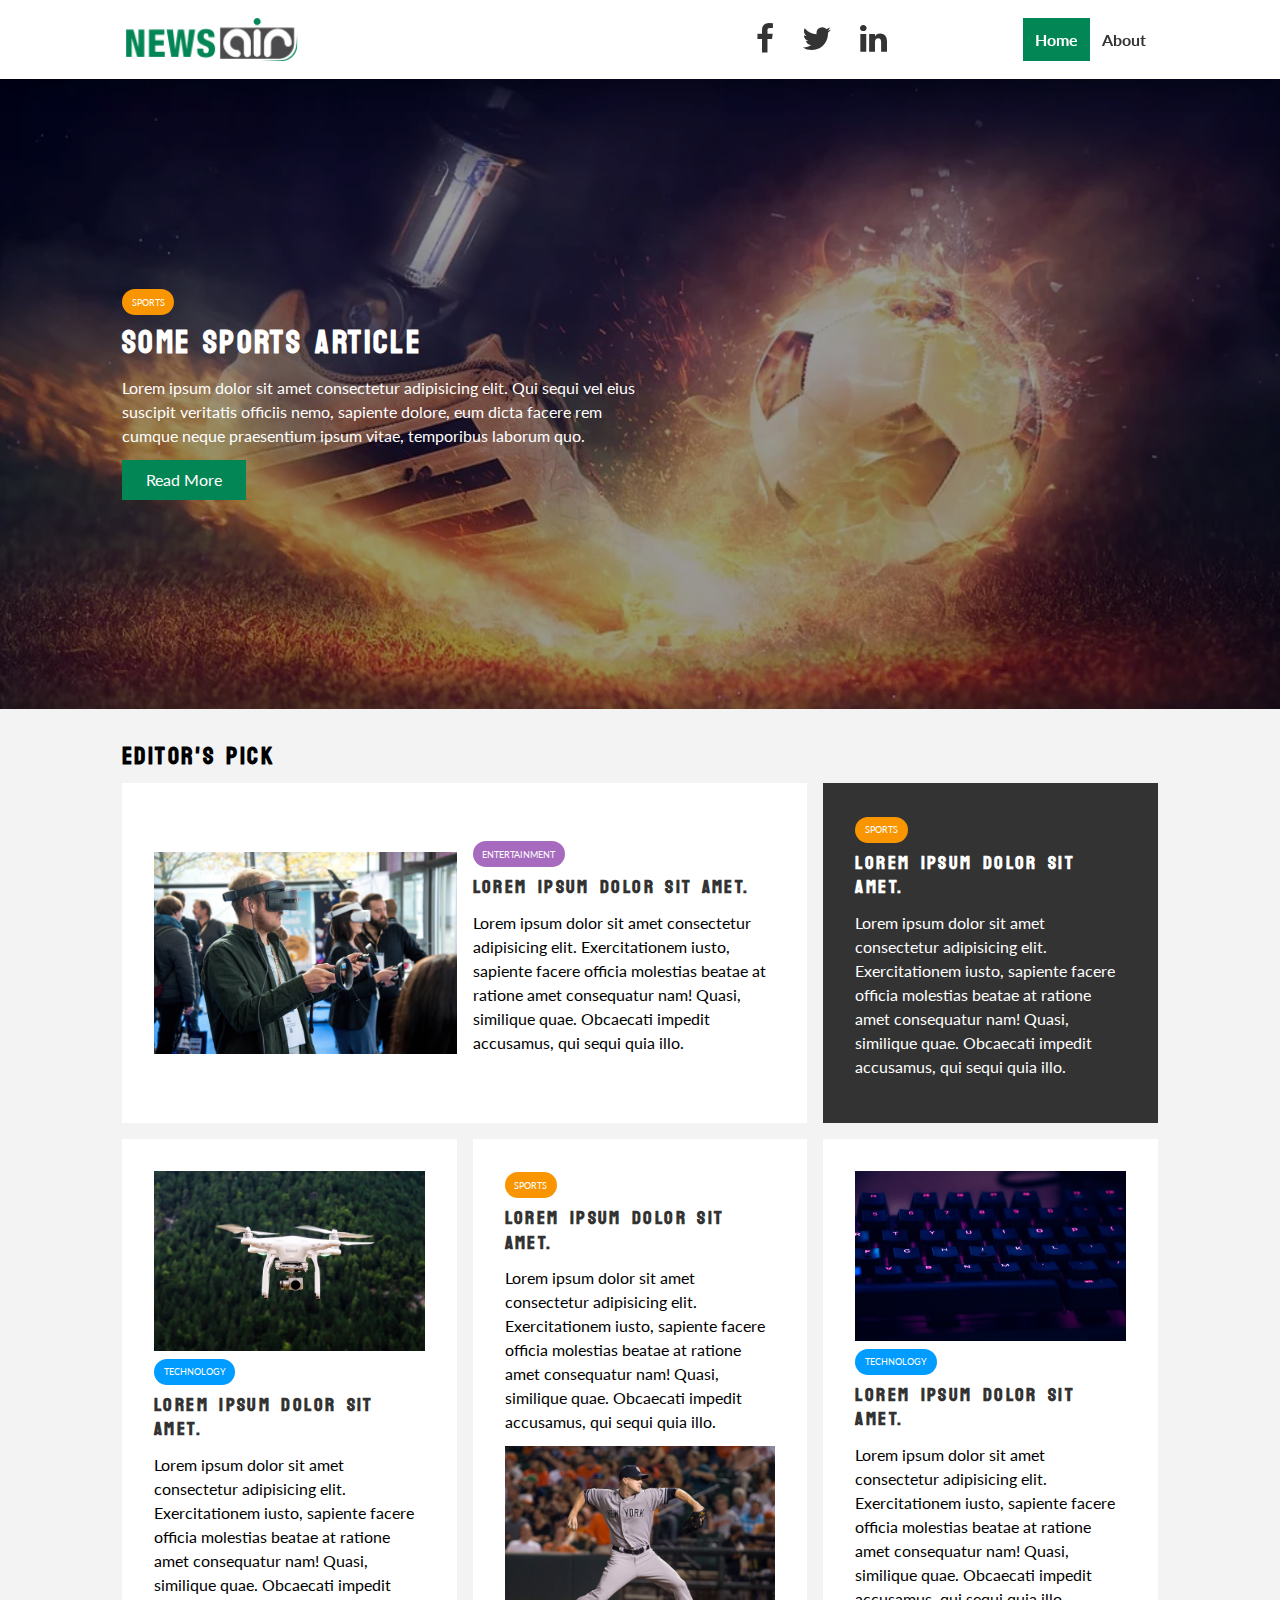
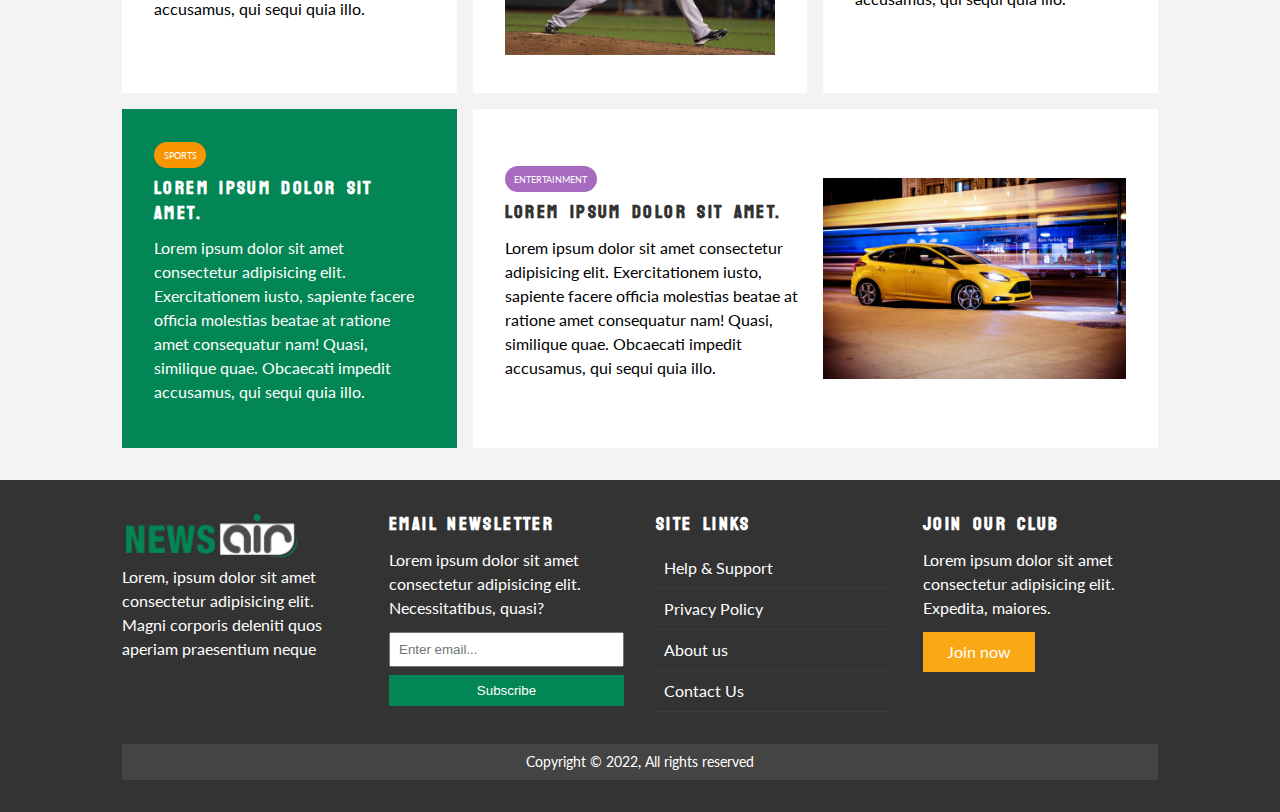
<file: index.html>
<!DOCTYPE html>
<html lang="en">
<head>
    <meta charset="UTF-8">
    <meta http-equiv="X-UA-Compatible" content="IE=edge">
    <meta name="viewport" content="width=device-width, initial-scale=1.0">
    <title>Air News | Project Based on Grids</title>

    <link rel="preconnect" href="https://fonts.googleapis.com">
    <link rel="preconnect" href="https://fonts.gstatic.com" crossorigin>
    <link href="https://fonts.googleapis.com/css2?family=Lato:wght@300;400&family=Staatliches&display=swap" rel="stylesheet">

    <link rel="stylesheet" href="https://cdnjs.cloudflare.com/ajax/libs/font-awesome/4.7.0/css/font-awesome.min.css" integrity="sha512-SfTiTlX6kk+qitfevl/7LibUOeJWlt9rbyDn92a1DqWOw9vWG2MFoays0sgObmWazO5BQPiFucnnEAjpAB+/Sw==" crossorigin="anonymous" referrerpolicy="no-referrer" />


    <link rel="stylesheet" href="css/style.css">
    <link rel="stylesheet" media="screen and (max-width: 768px)" href="css/responsive.css">
    <link rel="icon" href="images/icon.png">
</head>
<body>
    <nav class="navbar">
        <div class="container">
            <img src="images/logo.png" alt="Air news" class="logo">
            <div class="socials">
                <a href="https://facebook.com"><i class="fa fa-facebook fa-2x"></i></a>
                <a href="https://twitter.com"><i class="fa fa-twitter fa-2x"></i></a>
                <a href="https://linkedin.com"><i class="fa fa-linkedin fa-2x"></i></a>
            </div>
            <ul class="nav-links">
                <li><a href="index.html" class="active">Home</a></li>
                <li><a href="about.html">About</a></li>
            </ul>
        </div>
    </nav>
    <div id="showcase">
        <div class="container">
            <div class="showcase-content">
                <div class="category category-sports">sports</div>
            <h1>Some Sports Article</h1>
            <p>Lorem ipsum dolor sit amet consectetur adipisicing elit. Qui sequi vel eius suscipit veritatis officiis nemo, sapiente dolore, eum dicta facere rem cumque neque praesentium ipsum vitae, temporibus laborum quo.</p>
            <a href="#" class="btn btn-primary">Read More</a>
            </div>
        </div>
    </div>
    <div id="articles" class="py-2">
            <div class="container">
                <h2>Editor's Pick</h2>
                <div class="articles-container">
                    <article class="card article-grid-card">
                        <img src="images/articles/ent1.jpg" alt="">
                        <div>
                            <div class="category category-ent">entertainment</div>
                            <h3><a href="article.html">Lorem ipsum dolor sit amet.</a></h3>
                        <p>Lorem ipsum dolor sit amet consectetur adipisicing elit. Exercitationem iusto, sapiente facere officia molestias beatae at ratione amet consequatur nam! Quasi, similique quae. Obcaecati impedit accusamus, qui sequi quia illo.</p>
                        </div>
                    </article>
                    <article class="card bg-dark">
                        <div>
                            <div class="category category-sports">sports</div>
                            <h3><a href="article.html">Lorem ipsum dolor sit amet.</a></h3>
                        <p>Lorem ipsum dolor sit amet consectetur adipisicing elit. Exercitationem iusto, sapiente facere officia molestias beatae at ratione amet consequatur nam! Quasi, similique quae. Obcaecati impedit accusamus, qui sequi quia illo.</p>
                        </div>
                    </article>
                    <article class="card">
                        <img src="images/articles/tech1.jpg" alt="">
                        <div>
                            <div class="category category-tech">technology</div>
                            <h3><a href="article.html">Lorem ipsum dolor sit amet.</a></h3>
                        <p>Lorem ipsum dolor sit amet consectetur adipisicing elit. Exercitationem iusto, sapiente facere officia molestias beatae at ratione amet consequatur nam! Quasi, similique quae. Obcaecati impedit accusamus, qui sequi quia illo.</p>
                        </div>
                    </article>
                    <article class="card">
                        <div>
                            <div class="category category-sports">sports</div>
                            <h3><a href="article.html">Lorem ipsum dolor sit amet.</a></h3>
                        <p>Lorem ipsum dolor sit amet consectetur adipisicing elit. Exercitationem iusto, sapiente facere officia molestias beatae at ratione amet consequatur nam! Quasi, similique quae. Obcaecati impedit accusamus, qui sequi quia illo.</p>
                        </div>
                        <img src="images/articles/sports1.jpg" alt="">
                    </article>
                    <article class="card">
                        <img src="images/articles/tech2.jpg" alt="">
                        <div>
                            <div class="category category-tech">technology</div>
                            <h3><a href="article.html">Lorem ipsum dolor sit amet.</a></h3>
                        <p>Lorem ipsum dolor sit amet consectetur adipisicing elit. Exercitationem iusto, sapiente facere officia molestias beatae at ratione amet consequatur nam! Quasi, similique quae. Obcaecati impedit accusamus, qui sequi quia illo.</p>
                        </div>
                    </article>
                    <article class="card bg-primary">
                        <div>
                            <div class="category category-sports">sports</div>
                            <h3><a href="article.html">Lorem ipsum dolor sit amet.</a></h3>
                        <p>Lorem ipsum dolor sit amet consectetur adipisicing elit. Exercitationem iusto, sapiente facere officia molestias beatae at ratione amet consequatur nam! Quasi, similique quae. Obcaecati impedit accusamus, qui sequi quia illo.</p>
                        </div>
                    </article>
                    <article class="card article-grid-card">
                       
                        <div>
                            <div class="category category-ent">entertainment</div>
                            <h3><a href="article.html">Lorem ipsum dolor sit amet.</a></h3>
                        <p>Lorem ipsum dolor sit amet consectetur adipisicing elit. Exercitationem iusto, sapiente facere officia molestias beatae at ratione amet consequatur nam! Quasi, similique quae. Obcaecati impedit accusamus, qui sequi quia illo.</p>
                        </div>
                        <img src="images/articles/ent2.jpg" alt="">
                    </article>
                </div>
            </div>
    </div>
    <footer id="main-footer" class="bg-dark py-2">
        <div class="container">
            <div>
                <img src="images/logo_light.png" alt="Air News" class="footer-logo">
                <p>
                    Lorem, ipsum dolor sit amet consectetur adipisicing elit. Magni corporis deleniti quos aperiam praesentium neque
                </p>
            </div>
            <div>
                <h3>Email Newsletter</h3>
        <p>Lorem ipsum dolor sit amet consectetur adipisicing elit. Necessitatibus, quasi?</p>
        <form>
            <input type="email" placeholder="Enter email...">
            <input type="submit" class="btn btn-primary btn-block" value="Subscribe">
        </form>
        </div>
        <div>
            <h3>Site links</h3>
            <ul class="list">
                <li><a href="#">Help &amp; Support</a></li>
                <li><a href="#">Privacy Policy</a></li>
                <li><a href="#">About us</a></li>
                <li><a href="#">Contact Us</a></li>
            </ul>
        </div>
        <div>
            <h3>Join our club</h3>
            <p>Lorem ipsum dolor sit amet consectetur adipisicing elit. Expedita, maiores.</p>
            <a href="#" class="btn btn-secondary">Join now</a>
        </div>
        <div>
            <p class="m-0">Copyright &copy; 2022, All rights reserved</p>
        </div>
        </div>
        
    </footer>
</body>
</html>
</file>
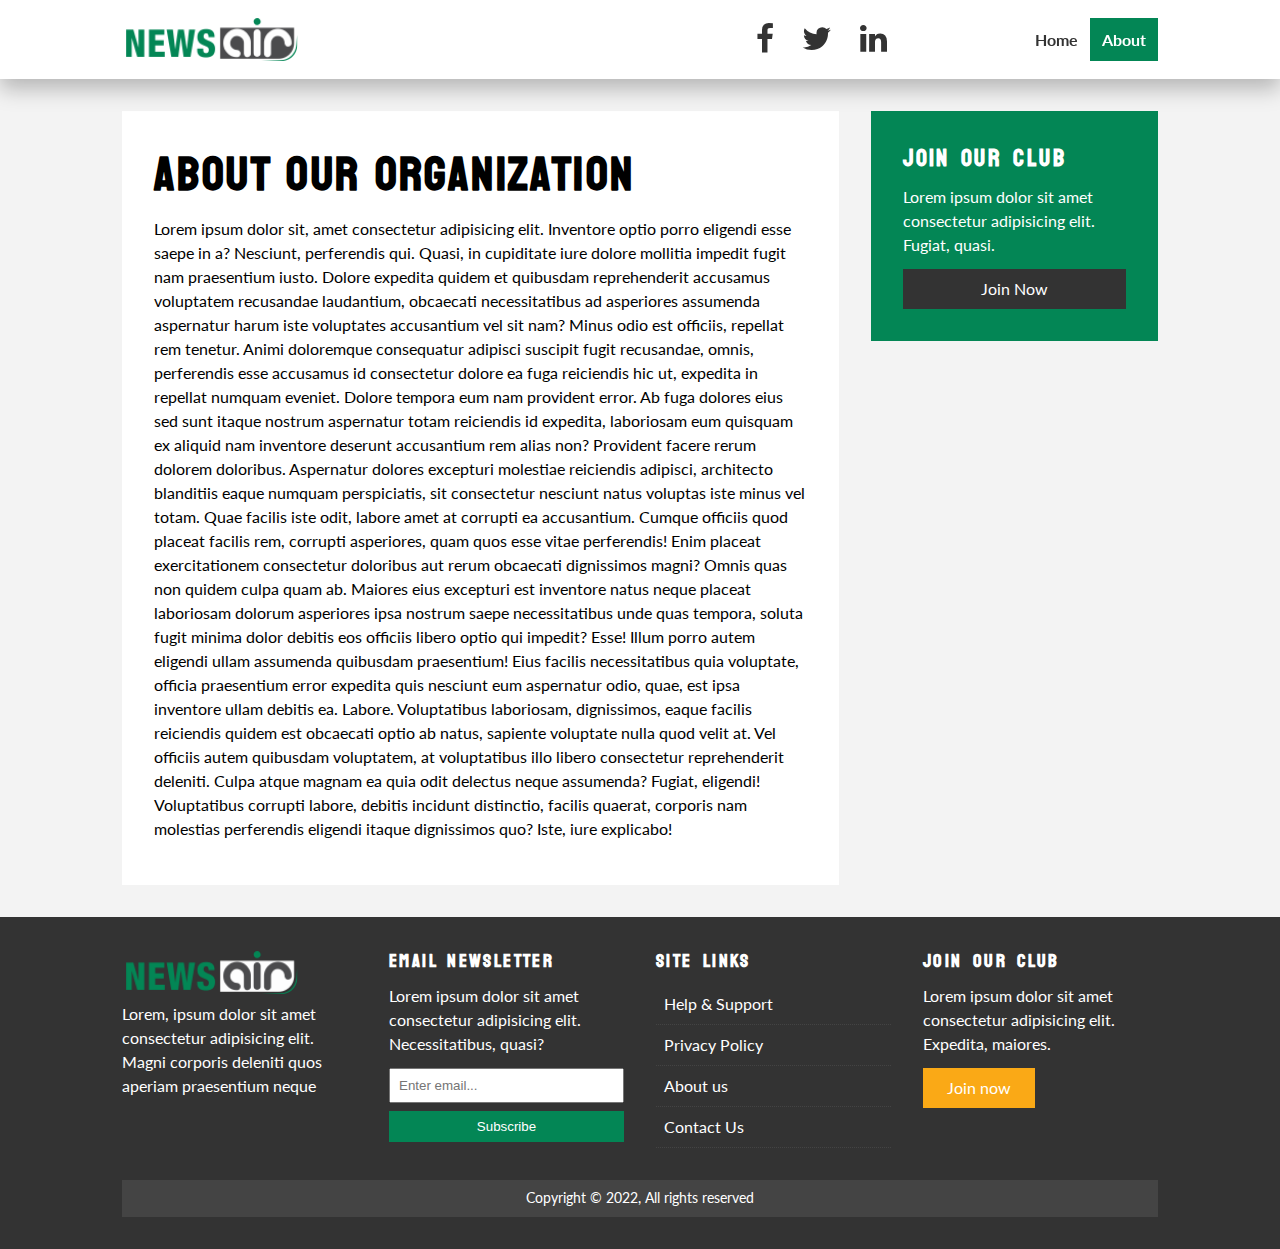
<file: about.html>
<!DOCTYPE html>
<html lang="en">
<head>
    <meta charset="UTF-8">
    <meta http-equiv="X-UA-Compatible" content="IE=edge">
    <meta name="viewport" content="width=device-width, initial-scale=1.0">
    <title>Air News | Project Based on Grids</title>

    <link rel="preconnect" href="https://fonts.googleapis.com">
    <link rel="preconnect" href="https://fonts.gstatic.com" crossorigin>
    <link href="https://fonts.googleapis.com/css2?family=Lato:wght@300;400&family=Staatliches&display=swap" rel="stylesheet">

    <link rel="stylesheet" href="https://cdnjs.cloudflare.com/ajax/libs/font-awesome/4.7.0/css/font-awesome.min.css" integrity="sha512-SfTiTlX6kk+qitfevl/7LibUOeJWlt9rbyDn92a1DqWOw9vWG2MFoays0sgObmWazO5BQPiFucnnEAjpAB+/Sw==" crossorigin="anonymous" referrerpolicy="no-referrer" />

    <link rel="stylesheet" href="css/style.css">
    <link rel="stylesheet" media="screen and (max-width: 768px)" href="css/responsive.css">
    <link rel="icon" href="images/icon.png">
</head>
<body>
    <nav class="navbar">
        <div class="container">
            <img src="images/logo.png" alt="Air news" class="logo">
            <div class="socials">
                <a href="https://facebook.com"><i class="fa fa-facebook fa-2x"></i></a>
                <a href="https://twitter.com"><i class="fa fa-twitter fa-2x"></i></a>
                <a href="https://linkedin.com"><i class="fa fa-linkedin fa-2x"></i></a>
            </div>
            <ul class="nav-links">
                <li><a href="index.html">Home</a></li>
                <li><a href="about.html" class="active">About</a></li>
            </ul>
        </div>
    </nav>
    <section id="about">
        <div class="container">
            <div class="page-content py-2">
                    <div class="card">
                        <h1 class="l-heading">About Our Organization</h1>
                        <p>Lorem ipsum dolor sit, amet consectetur adipisicing elit. Inventore optio porro eligendi esse saepe in a? Nesciunt, perferendis qui. Quasi, in cupiditate iure dolore mollitia impedit fugit nam praesentium iusto.
                        Dolore expedita quidem et quibusdam reprehenderit accusamus voluptatem recusandae laudantium, obcaecati necessitatibus ad asperiores assumenda aspernatur harum iste voluptates accusantium vel sit nam? Minus odio est officiis, repellat rem tenetur.
                        Animi doloremque consequatur adipisci suscipit fugit recusandae, omnis, perferendis esse accusamus id consectetur dolore ea fuga reiciendis hic ut, expedita in repellat numquam eveniet. Dolore tempora eum nam provident error.
                        Ab fuga dolores eius sed sunt itaque nostrum aspernatur totam reiciendis id expedita, laboriosam eum quisquam ex aliquid nam inventore deserunt accusantium rem alias non? Provident facere rerum dolorem doloribus.
                        Aspernatur dolores excepturi molestiae reiciendis adipisci, architecto blanditiis eaque numquam perspiciatis, sit consectetur nesciunt natus voluptas iste minus vel totam. Quae facilis iste odit, labore amet at corrupti ea accusantium.
                        Cumque officiis quod placeat facilis rem, corrupti asperiores, quam quos esse vitae perferendis! Enim placeat exercitationem consectetur doloribus aut rerum obcaecati dignissimos magni? Omnis quas non quidem culpa quam ab.
                        Maiores eius excepturi est inventore natus neque placeat laboriosam dolorum asperiores ipsa nostrum saepe necessitatibus unde quas tempora, soluta fugit minima dolor debitis eos officiis libero optio qui impedit? Esse!
                        Illum porro autem eligendi ullam assumenda quibusdam praesentium! Eius facilis necessitatibus quia voluptate, officia praesentium error expedita quis nesciunt eum aspernatur odio, quae, est ipsa inventore ullam debitis ea. Labore.
                        Voluptatibus laboriosam, dignissimos, eaque facilis reiciendis quidem est obcaecati optio ab natus, sapiente voluptate nulla quod velit at. Vel officiis autem quibusdam voluptatem, at voluptatibus illo libero consectetur reprehenderit deleniti.
                        Culpa atque magnam ea quia odit delectus neque assumenda? Fugiat, eligendi! Voluptatibus corrupti labore, debitis incidunt distinctio, facilis quaerat, corporis nam molestias perferendis eligendi itaque dignissimos quo? Iste, iure explicabo!
                        </p>
                    </div>
                    <div class="card bg-primary">
                        <h2>Join our club</h2>
                        <p>Lorem ipsum dolor sit amet consectetur adipisicing elit. Fugiat, quasi.</p>
                    <a href="#" class="btn btn-dark btn-block">Join Now</a>
                    </div>
            </div>
        </div>
 <footer id="main-footer" class="bg-dark py-2">
            <div class="container">
                <div>
                    <img src="images/logo_light.png" alt="Air News" class="footer-logo">
                    <p>
                        Lorem, ipsum dolor sit amet consectetur adipisicing elit. Magni corporis deleniti quos aperiam praesentium neque
                    </p>
                </div>
                <div>
                    <h3>Email Newsletter</h3>
            <p>Lorem ipsum dolor sit amet consectetur adipisicing elit. Necessitatibus, quasi?</p>
            <form>
                <input type="email" placeholder="Enter email...">
                <input type="submit" class="btn btn-primary btn-block" value="Subscribe">
            </form>
            </div>
            <div>
                <h3>Site links</h3>
                <ul class="list">
                    <li><a href="#">Help &amp; Support</a></li>
                    <li><a href="#">Privacy Policy</a></li>
                    <li><a href="#">About us</a></li>
                    <li><a href="#">Contact Us</a></li>
                </ul>
            </div>
            <div>
                <h3>Join our club</h3>
                <p>Lorem ipsum dolor sit amet consectetur adipisicing elit. Expedita, maiores.</p>
                <a href="#" class="btn btn-secondary">Join now</a>
            </div>
            <div>
                <p class="m-0">Copyright &copy; 2022, All rights reserved</p>
            </div>
            </div>
            
        </footer>
    </section>
</body>
</html>
</file>
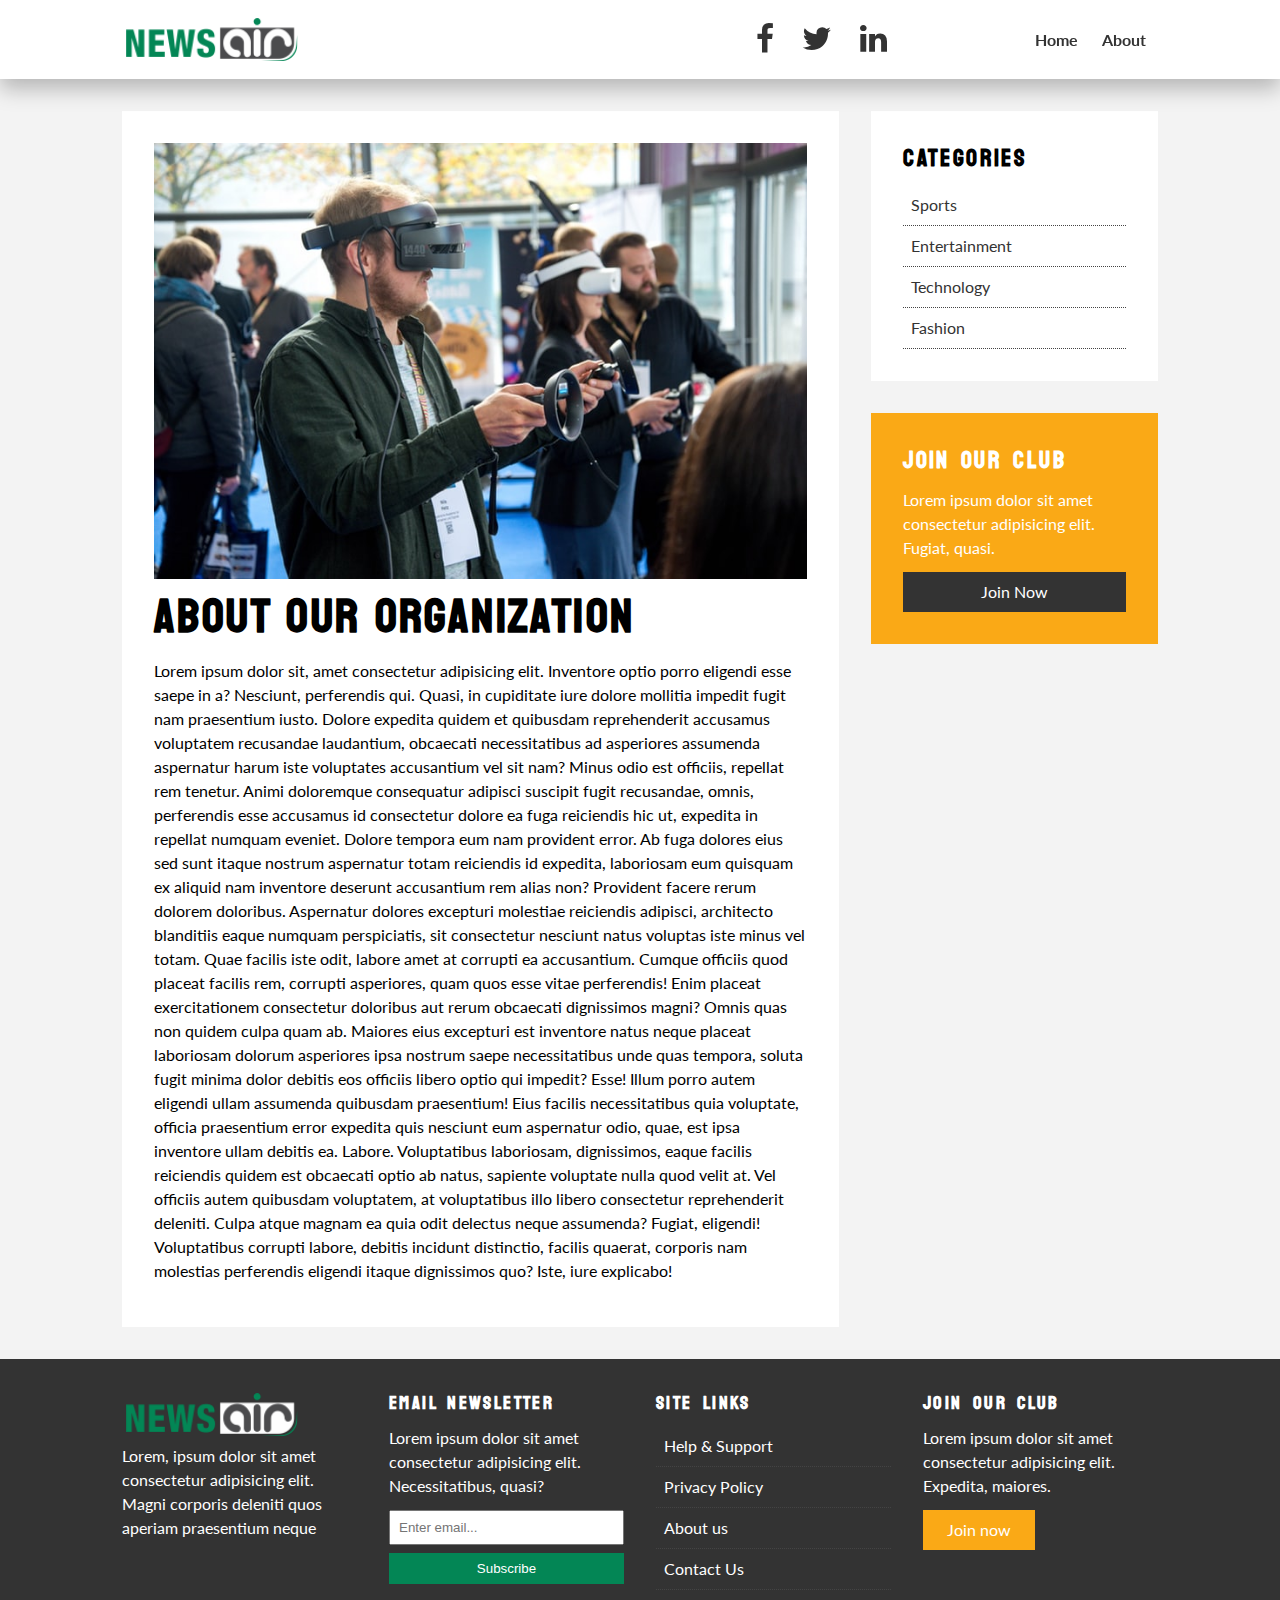
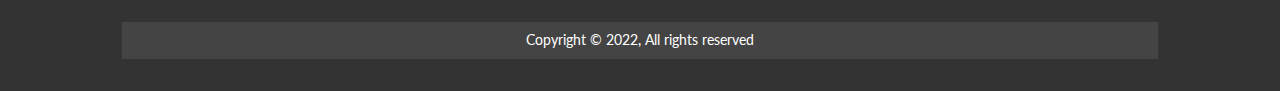
<file: article.html>
<!DOCTYPE html>
<html lang="en">
<head>
    <meta charset="UTF-8">
    <meta http-equiv="X-UA-Compatible" content="IE=edge">
    <meta name="viewport" content="width=device-width, initial-scale=1.0">
    <title>Air News | Project Based on Grids</title>

    <link rel="preconnect" href="https://fonts.googleapis.com">
    <link rel="preconnect" href="https://fonts.gstatic.com" crossorigin>
    <link href="https://fonts.googleapis.com/css2?family=Lato:wght@300;400&family=Staatliches&display=swap" rel="stylesheet">

    <link rel="stylesheet" href="https://cdnjs.cloudflare.com/ajax/libs/font-awesome/4.7.0/css/font-awesome.min.css" integrity="sha512-SfTiTlX6kk+qitfevl/7LibUOeJWlt9rbyDn92a1DqWOw9vWG2MFoays0sgObmWazO5BQPiFucnnEAjpAB+/Sw==" crossorigin="anonymous" referrerpolicy="no-referrer" />

    <link rel="stylesheet" href="css/style.css">
    <link rel="stylesheet" media="screen and (max-width: 768px)" href="css/responsive.css">
    <link rel="icon" href="images/icon.png">
</head>
<body>
    <nav class="navbar">
        <div class="container">
            <img src="images/logo.png" alt="Air news" class="logo">
            <div class="socials">
                <a href="https://facebook.com"><i class="fa fa-facebook fa-2x"></i></a>
                <a href="https://twitter.com"><i class="fa fa-twitter fa-2x"></i></a>
                <a href="https://linkedin.com"><i class="fa fa-linkedin fa-2x"></i></a>
            </div>
            <ul class="nav-links">
                <li><a href="index.html">Home</a></li>
                <li><a href="about.html">About</a></li>
            </ul>
        </div>
    </nav>
    <section id="about">
        <div class="container">
            <div class="page-content py-2">
                    <div class="card">
                        <img src="/images/articles/ent1.jpg" alt="">
                        <h1 class="l-heading">About Our Organization</h1>
                        <p>Lorem ipsum dolor sit, amet consectetur adipisicing elit. Inventore optio porro eligendi esse saepe in a? Nesciunt, perferendis qui. Quasi, in cupiditate iure dolore mollitia impedit fugit nam praesentium iusto.
                        Dolore expedita quidem et quibusdam reprehenderit accusamus voluptatem recusandae laudantium, obcaecati necessitatibus ad asperiores assumenda aspernatur harum iste voluptates accusantium vel sit nam? Minus odio est officiis, repellat rem tenetur.
                        Animi doloremque consequatur adipisci suscipit fugit recusandae, omnis, perferendis esse accusamus id consectetur dolore ea fuga reiciendis hic ut, expedita in repellat numquam eveniet. Dolore tempora eum nam provident error.
                        Ab fuga dolores eius sed sunt itaque nostrum aspernatur totam reiciendis id expedita, laboriosam eum quisquam ex aliquid nam inventore deserunt accusantium rem alias non? Provident facere rerum dolorem doloribus.
                        Aspernatur dolores excepturi molestiae reiciendis adipisci, architecto blanditiis eaque numquam perspiciatis, sit consectetur nesciunt natus voluptas iste minus vel totam. Quae facilis iste odit, labore amet at corrupti ea accusantium.
                        Cumque officiis quod placeat facilis rem, corrupti asperiores, quam quos esse vitae perferendis! Enim placeat exercitationem consectetur doloribus aut rerum obcaecati dignissimos magni? Omnis quas non quidem culpa quam ab.
                        Maiores eius excepturi est inventore natus neque placeat laboriosam dolorum asperiores ipsa nostrum saepe necessitatibus unde quas tempora, soluta fugit minima dolor debitis eos officiis libero optio qui impedit? Esse!
                        Illum porro autem eligendi ullam assumenda quibusdam praesentium! Eius facilis necessitatibus quia voluptate, officia praesentium error expedita quis nesciunt eum aspernatur odio, quae, est ipsa inventore ullam debitis ea. Labore.
                        Voluptatibus laboriosam, dignissimos, eaque facilis reiciendis quidem est obcaecati optio ab natus, sapiente voluptate nulla quod velit at. Vel officiis autem quibusdam voluptatem, at voluptatibus illo libero consectetur reprehenderit deleniti.
                        Culpa atque magnam ea quia odit delectus neque assumenda? Fugiat, eligendi! Voluptatibus corrupti labore, debitis incidunt distinctio, facilis quaerat, corporis nam molestias perferendis eligendi itaque dignissimos quo? Iste, iure explicabo!
                 </p>
                    </div>
                    <div class="card">
                        <h2>Categories</h2>
                        <ul class="list">
                            <li><a href="#">Sports</a></li>
                            <li><a href="#">Entertainment</a></li>
                            <li><a href="#">Technology</a></li>
                            <li><a href="#">Fashion</a></li>
                        </ul>
                    </div>
                    <div class="card bg-secondary">
                        <h2>Join our club</h2>
                        <p>Lorem ipsum dolor sit amet consectetur adipisicing elit. Fugiat, quasi.</p>
                    <a href="#" class="btn btn-dark btn-block">Join Now</a>
                    </div>
            </div>
        </div>
 <footer id="main-footer" class="bg-dark py-2">
            <div class="container">
                <div>
                    <img src="images/logo_light.png" alt="Air News" class="footer-logo">
                    <p>
                        Lorem, ipsum dolor sit amet consectetur adipisicing elit. Magni corporis deleniti quos aperiam praesentium neque
                    </p>
                </div>
                <div>
                    <h3>Email Newsletter</h3>
            <p>Lorem ipsum dolor sit amet consectetur adipisicing elit. Necessitatibus, quasi?</p>
            <form>
                <input type="email" placeholder="Enter email...">
                <input type="submit" class="btn btn-primary btn-block" value="Subscribe">
            </form>
            </div>
            <div>
                <h3>Site links</h3>
                <ul class="list">
                    <li><a href="#">Help &amp; Support</a></li>
                    <li><a href="#">Privacy Policy</a></li>
                    <li><a href="#">About us</a></li>
                    <li><a href="#">Contact Us</a></li>
                </ul>
            </div>
            <div>
                <h3>Join our club</h3>
                <p>Lorem ipsum dolor sit amet consectetur adipisicing elit. Expedita, maiores.</p>
                <a href="#" class="btn btn-secondary">Join now</a>
            </div>
            <div>
                <p class="m-0">Copyright &copy; 2022, All rights reserved</p>
            </div>
            </div>
            
        </footer>
    </section>
</body>
</html>
</file>
<file: css/style.css>
:root {
    --primary-color: #038655;
    --secondary-color: #FAA916;
    --light-color: #F3F3F3;
    --dark-color: #333;
    --category-sports: #F99500;
    --category-ent: #A66BBE;
    --category-tech: #009CFF;
    --max-width: 1100px;
}

/**************************************************************************************************
**************************** BASE STYLES **********************************************************
**************************************************************************************************/
* {
    margin: 0;
    padding: 0;
    box-sizing: border-box;
}

body {
    background: var(--light-color);
    font-family: 'Lato', sans-serif;
    line-height: 1.5;
}

p {
    margin-bottom: 0.75rem;
}

a {
    text-decoration: none;
    color: var(--dark-color);
}

ul {
    list-style: none;
}

img {
    width: 100%;
}

h1, h2, h3, h4, h5, h6 {
    font-family: 'Staatliches', cursive;
    margin-bottom: 0.7rem;
    line-height: 1.3;
    letter-spacing: .15rem;
    word-spacing: .30rem;
}


::selection {
    background: rgba(3,134,85, 0.8);
    color: #FFF;
}
::-webkit-scrollbar {
    width: 12px;
}
::-webkit-scrollbar-track {
    box-shadow: inset 0 0 6px rgba(0, 0, 0, 0.5);
    border-radius: 10px;    
}
::-webkit-scrollbar-thumb {
    border-radius: 10px;
    background: var(--primary-color);
}
::-webkit-scrollbar-thumb:window-inactive {
    background: rgba(3,134,85, 0.6);
}


/****************************************************************************************************
************************************ UTILITY CLASSES ************************************************
****************************************************************************************************/

.container {
    max-width: var(--max-width);
    margin: 0 auto;
    padding: 0 2rem;
}
.card {
    background: #FFF;
    padding: 2rem;
}
.bg-light {
    background: var(--light-color) !important;
    color: var(--dark-color) !important;
}
.bg-dark {
    background: var(--dark-color) !important;
    color: #FFF !important;
}
.bg-primary {
    background: var(--primary-color) !important;
    color: #FFF !important;
}

.bg-secondary {
    background: var(--secondary-color) !important;
    color: #FFF !important;
}

.bg-dark a,
.bg-primary a,
.bg-secondary a {
    color: #FFF;
}

.m-0 { margin: 0; }

.py-1 { padding: 1.5rem 0 !important; }
.py-2 { padding: 2rem 0 !important; }
.py-3 { padding: 3rem 0; }

.p-1 { padding: 1.5rem; }
.p-2 { padding: 2rem; }
.p-3 { padding: 3rem; }

.l-heading { font-size: 3rem; }
.m-heading { font-size: 2.2rem; }
.sm-heading { font-size: 1.7rem; }

ul.list li {
    padding: 0.5rem;
    border-bottom: dotted 1px #444;
}
ul.list li a:hover {
    color: var(--primary-color);
}

/*******Category******
************************/
.category{
    display: inline-block;
    color: #fff;
    font-size: .55rem;
    text-transform: uppercase;
    padding: .4rem .6rem;
    border-radius: 15px;
    margin-bottom: .5rem;
}
.category-sports{background-color: var(--category-sports);}
.category-tech{background-color: var(--category-tech);}
.category-ent{background-color: var(--category-ent);}
/****************************************************************************************************
************************************ BUTTONS CLASSES ************************************************
****************************************************************************************************/
.btn {
    display: inline-block;
    border: none;
    padding: .5rem 1.5rem;
}
.btn-block {
    display: block;
    text-align: center;
    width: 100%;
}
.btn-primary {
    background: var(--primary-color);
    color: #FFF;
}
.btn-secondary {
    background: var(--secondary-color);
    color: #FFF;
}
.btn-light {
    background: var(--light-color);
    color: var(--dark-color);
}
.btn-dark {
    background: var(--dark-color);
    color: #FFF;
}
.btn:hover {
    opacity: 0.85;
    transition: opacity .3s;
    cursor: pointer;
}
.navbar{
    background-color: #fff;
    position: sticky;
    top: 0;
    left: 0;
    z-index: 9999;
    box-shadow: 0 10px 20px rgba(0,0,0,0.25);
    padding: 1rem;
}
.navbar .container{
    display: grid;
    grid-template-columns: 3fr 1fr 1fr;
    align-items: center;
}
.navbar .logo{
    max-width: 180px;
}
.socials a{
    padding: .75rem;
}
.nav-links{
    display: flex;
    justify-content: flex-end;
}
.nav-links li a{
    padding: .75rem;
    margin-right: 10px;
    font-weight: bold;
}
.nav-links li a:last-child{
    margin-right: 0;
}
.nav-links li a.active{
    background: var(--primary-color);
    color: #fff;
}
.nav-links li a:hover{
    background: var(--light-color);
    color: var(--dark-color);
}

#showcase{
    position: relative;
    background: url('../images/featured.jpg')center center;
    background-size: cover;
}
#showcase:before{
    position: absolute;
    top: 0;
    left: 0;
    content: '';
    display: block;
    height: 100%;
    width: 100%;
    background: rgba(0,0,0,0.4);
}
#showcase .container{
    display: grid;
    min-height: 70vh;
    grid-template-columns: repeat(2,1fr);
    align-items: center;
}
.showcase-content{
    z-index: 1;
    color: #fff;
}
.articles-container{
    display: grid;
    grid-template-columns: repeat(3,1fr);
    grid-gap: 1rem;
}
.article-grid-card{
    display: grid;
    grid-template-columns: repeat(2,1fr);
    grid-gap: 1rem;
    align-items: center;
}
.article-grid-card:first-child{
    grid-column: 1/span 2;
}
.article-grid-card:last-child{
    grid-column: 2/span 2;
}
#main-footer .container{
    display: grid;
    grid-template-columns: repeat(4,1fr);
    grid-gap: 2rem;
}
#main-footer .footer-logo{
    max-width: 180px;
}
#main-footer input[type="email"]{
    width: 100%;
    padding: .5rem;
    margin-bottom: .5rem;
}
#main-footer .container >*:last-child{
    background-color: #444;
    grid-column: 1/span 4;
    text-align: center;
    padding: .5rem;
    font-size: .85rem;
}
#about .page-content{
    display: grid;
    grid-template-columns: 5fr 2fr;
    grid-gap: 2rem;
}
#about .page-content>*:first-child{
    grid-row: 1/span 4;
}
</file>
<file: css/responsive.css>
.socials{
    display: none;
}
.navbar .container{
    grid-template-columns: repeat(2,1fr);
}
#showcase .container{
    grid-template-columns: 1fr;
    min-height: 60vh;
    align-items: center;
}
.articles-container{
    grid-template-columns: 1fr;
}
.article-grid-card:first-child,
.article-grid-card:last-child{
    grid-column: 1;
}
.article-grid-card{
    grid-template-columns: 1fr;
}
#main-footer .container{
    grid-template-columns: 1fr;
}
#main-footer .container > *:last-child{
    grid-column: 1;
}
.page-content{
    grid-template-columns: 1fr;
}
#about .page-content{
    display: grid;
    grid-template-columns: 1fr;
    grid-gap: 2rem;
}
#about .page-content>*:first-child{
    grid-row: 1/span 4;
}
</file>
